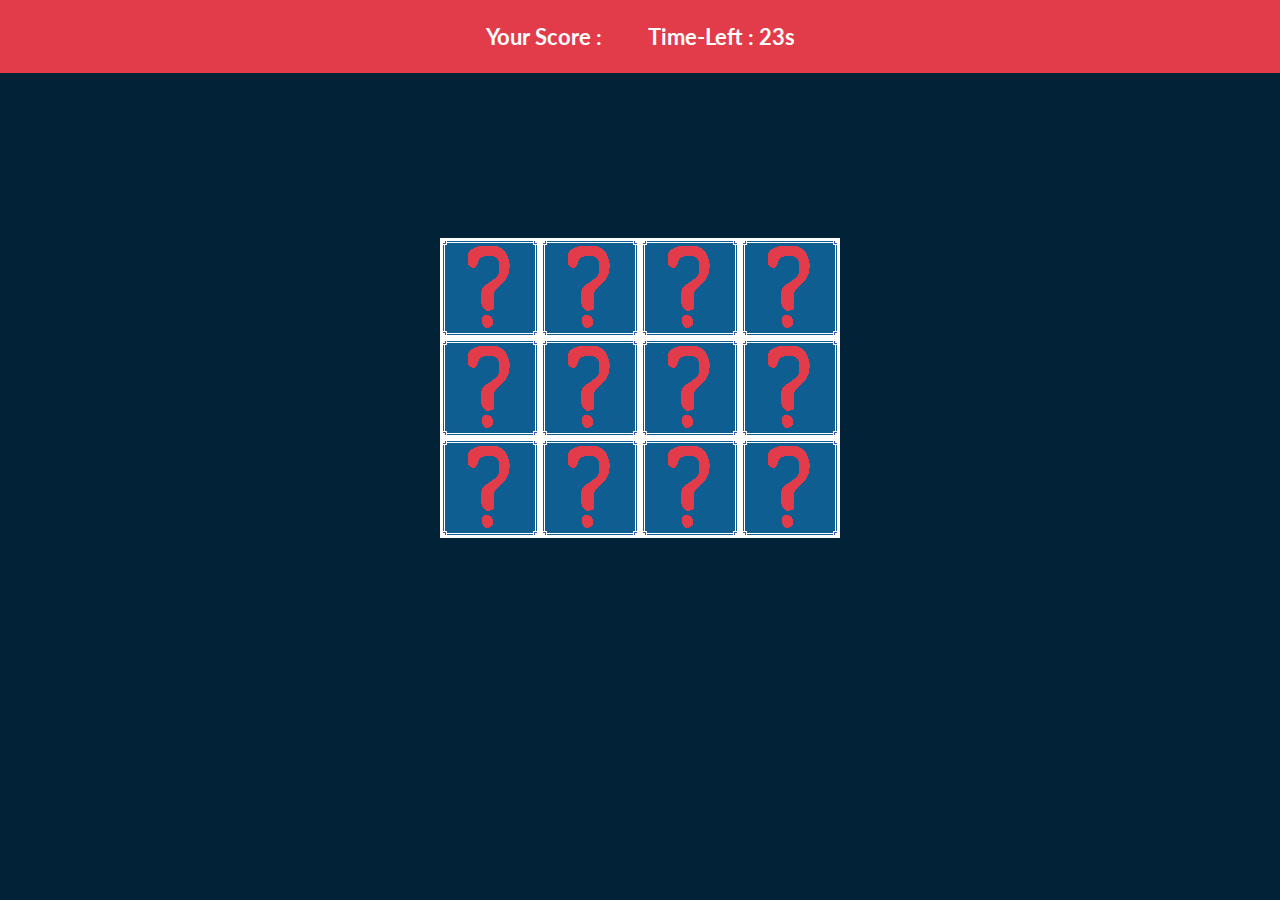
<file: memory-game/views/index.html>
<!DOCTYPE html>
<html lang="en">
<head>
    <meta charset="UTF-8">
    <link rel="stylesheet" href="../stylesheet/style.css">
    <link rel="stylesheet" href="https://cdnjs.cloudflare.com/ajax/libs/font-awesome/6.1.1/css/all.min.css">
    <meta http-equiv="X-UA-Compatible" content="IE=edge">
    <meta name="viewport" content="width=device-width, initial-scale=1.0">
    <title>Memory Game</title>
</head>
<body>
    <!-- Main Game -->
    <div id="stats">
        <h3 class="label">Your Score : <span id="results"></span></h3>
        <h3 class="label">Time-Left : <span id="memory_game_timer">23s</span></h3>
    </div>
    <div id="display_memorygame">
        <div id="grid_memorygame"></div>
    </div>


<!-- The Modal -->
<div id="myModal" class="modal">
  <!-- Modal content -->
  <div class="modal-content-correct">
    <span class="close">&times;</span>
    <p>Congratulations! You Found them all!</p>
  </div>

</div>

    <script src="../JavaScript/app.js"></script>
    <script>
        const menuToggle = document.querySelector('.menuToggle');
        const nav = document.querySelector('.nav');
        menuToggle.onclick = function(){
            nav.classList.toggle('open')
        }

        const list = document.querySelectorAll(".nav_list");
            function activeLink()
            {
                list.forEach((item) =>
                item.classList.remove(('active')));
                this.classList.add('active');
            }
            list.forEach((item) =>
            item.addEventListener('click', activeLink))
    </script>
</body>
</html>
</file>
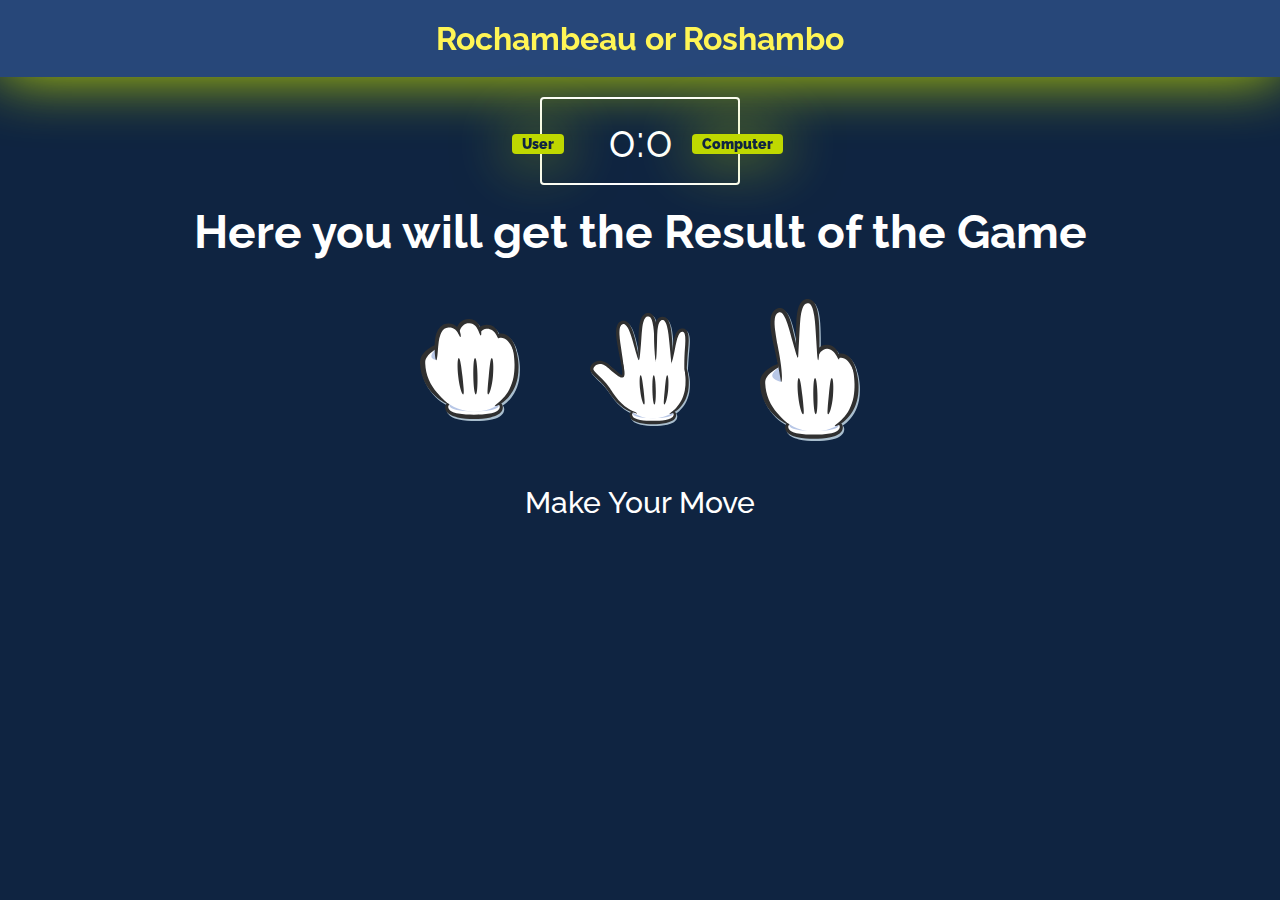
<file: rock-paper-scissors/views/index.html>
<!DOCTYPE html>
<html lang="en">
<head>
    <meta charset="UTF-8">
    <meta http-equiv="X-UA-Compatible" content="IE=edge">
    <meta name="viewport" content="width=device-width, initial-scale=1.0">
    <link rel="stylesheet" href="https://cdnjs.cloudflare.com/ajax/libs/font-awesome/6.2.0/css/all.min.css" integrity="sha512-xh6O/CkQoPOWDdYTDqeRdPCVd1SpvCA9XXcUnZS2FmJNp1coAFzvtCN9BmamE+4aHK8yyUHUSCcJHgXloTyT2A==" crossorigin="anonymous" referrerpolicy="no-referrer" />
    <link rel="stylesheet" href="../stylesheet/style.css">
    <title>Rock Paper Scissors</title>
</head>
<body>
    <header>
        <h1>
            Rochambeau or Roshambo
        </h1>
    </header>

    <!-- TODO : Ask User's Name before Starting the Game  -->


    
    <div class="score-board">
        <div id="user-label" class="badge">User</div>
        <div id="computer-label" class="badge">Computer</div>
        <span id="user-score">0</span>:<span id="computer-score">0</span>
    </div>
    <div class="result">
        <p>
            Here you will get the Result of the Game
        </p>
    </div>



    <!-- <div class="show">
        <div id="userInput">
            <img class="rock" src="../images/rock.svg" alt="rock">
            <img class="paper" src="../images/paper.svg" alt="paper">
            <img class="scissors" src="../images/scissors.svg" alt="scissors">
        </div>
        <div id="computerInput">
            <img class="rock" src="../images/rock.svg" alt="rock">
            <img class="paper" src="../images/paper.svg" alt="paper">
            <img class="scissors" src="../images/scissors.svg" alt="scissors">
        </div>
    </div> -->




    <div class="choices">
        <div class="choice">
            <img id="Rock" src="../images/rock.svg" alt="rock">
        </div>
        <div class="choice">
            <img id="Paper" src="../images/paper.svg" alt="paper">
        </div>
        <div class="choice">
            <img id="Scissors" src="../images/scissors.svg" alt="scissors">
        </div>
    </div>

    <p id="action-message">Make Your Move</p>
</body>
<script src="../javaScript/app.js"></script>
</html>
</file>
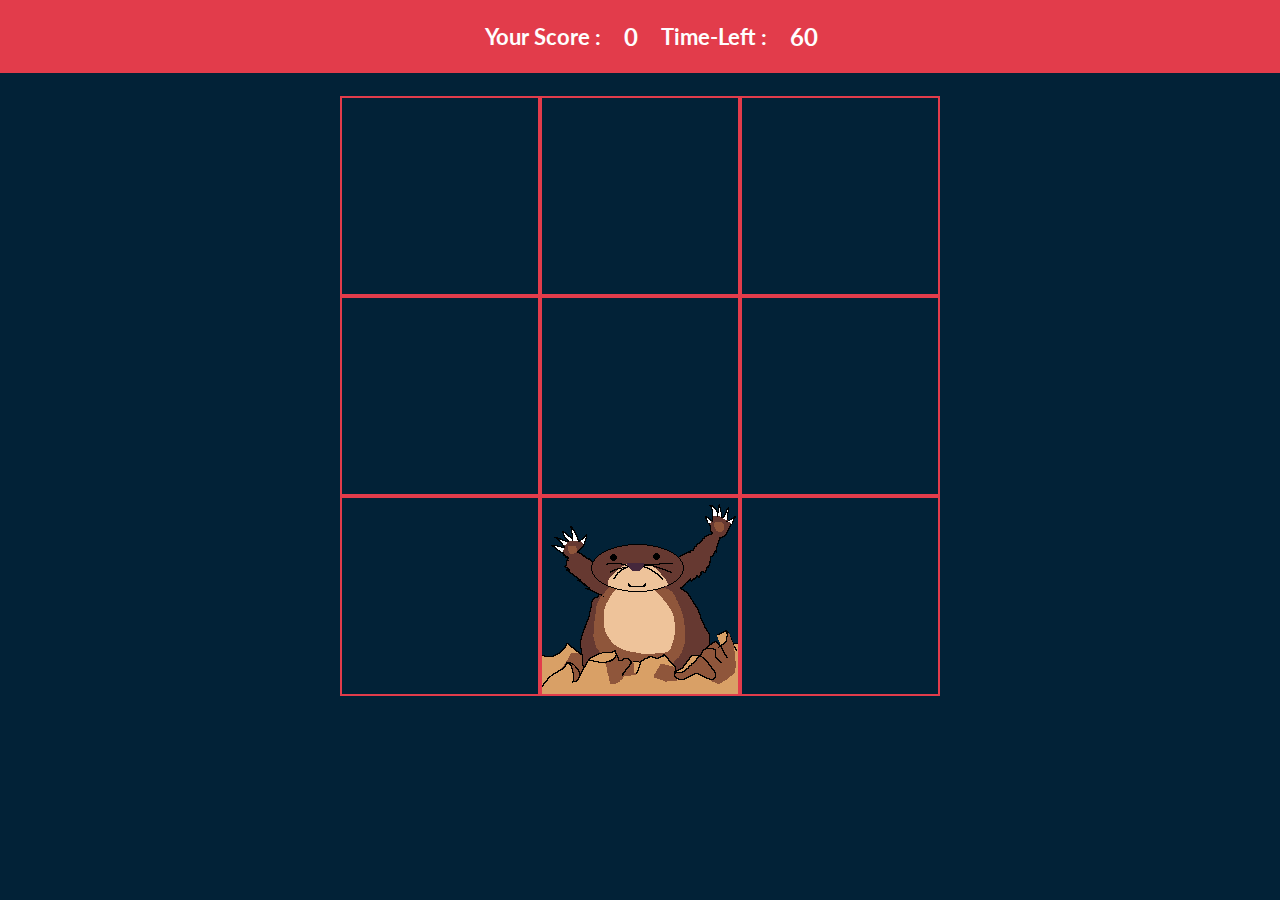
<file: whack-a-mole/views/index.html>
<!DOCTYPE html>
<html lang="en">
<head>
    <meta charset="UTF-8">
    <link rel="stylesheet" href="https://cdnjs.cloudflare.com/ajax/libs/font-awesome/6.1.1/css/all.min.css">
    <meta http-equiv="X-UA-Compatible" content="IE=edge">
    <meta name="viewport" content="width=device-width, initial-scale=1.0">
    <link rel="stylesheet" href="../stylesheet/style.css">
    <title>Whack A Mole</title>
</head>
<body>

    <!-- Main Game -->

    <div id="stats">
        <h3 class="label">Your Score :</h3>
            <h3 id="score">0</h3>
            <h3 class="label">Time-Left :</h3>
            <h3 id="time-left">60</h3>
        </div>
    </div>
    <div id="display_wamgame">
        <div id="grid_wamgame">
            <div class="square" id="1"></div>
            <div class="square" id="2"></div>
            <div class="square" id="3"></div>
            <div class="square" id="4"></div>
            <div class="square" id="5"></div>
            <div class="square" id="6"></div>
            <div class="square" id="7"></div>
            <div class="square" id="8"></div>
            <div class="square" id="9"></div>
        </div>
    </div>

        <style>
                #ques-change
    {
        display: flex;
        justify-content: center;

    }
    
    #ques-change a
    {
        border-radius:4px ;
        background: var(--accent_color);
        margin: 14px 0 5px 5px;
        padding: 20px;
        text-decoration: none;
        color: var(--Supplementary_color);
    }
    #ques-change a:hover
    {
        background: var(--accent_color1);
        color: var(--Supplementary_color1);
    }
        </style>
        <script>
                    const menuToggle = document.querySelector('.menuToggle');
        const nav = document.querySelector('.nav');
        menuToggle.onclick = function(){
            nav.classList.toggle('open')
        }

        const list = document.querySelectorAll(".nav_list");
            function activeLink()
            {
                list.forEach((item) =>
                item.classList.remove(('active')));
                this.classList.add('active');
            }
            list.forEach((item) =>
            item.addEventListener('click', activeLink))
        </script>
        <script src="../JavaScript/app.js"></script>
</body>
</html>
</file>
<file: memory-game/stylesheet/style.css>
/* Fonts */

@import url('https://fonts.googleapis.com/css2?family=Lato:ital,wght@0,100;0,300;0,400;0,700;0,900;1,100;1,300;1,400;1,700;1,900&display=swap');

:root
{

    --Primary_color : #022237;
    --Primary_color1 : #02223766;
    --Supplementary_color : #fefefe;
    --Supplementary_color1 : #fefefe66;
    --accent_color : #e23c4b;
    --accent_color1 : #e23c4a66;
    user-select: none;
}


*
{
    margin: 0;
    padding: 0;
    box-sizing: border-box;
}

body
{
    background: var(--Primary_color);
    font-family: 'Lato', sans-serif;
    color: var(--Supplementary_color);
}

/* Nav Bar */

.nav
{
    position: fixed;
    inset: 20px 0 20px 20px;
    width: 75px;
    background: var(--Supplementary_color);
    transition: 0.5s;
    display: flex;
    align-items: center;
    justify-content: center;
}

.nav.open
{
    width: 250px;
}

.nav .menuToggle
{
    position: absolute;
    top: 0;
    left: 0;
    width: 100%;
    height: 60px;
    border-bottom: 1px solid rgba(0,0,0,0.25);
    cursor: pointer;
    display: flex;
    align-items: center;
    justify-content: flex-start;
    padding: 0 23px;
}

.nav .menuToggle::before
{
    content: '';
    position: absolute;
    width:30px;
    height: 2px;
    background: var(--Primary_color);
    transform: translateY(-8px);
    transition: 0.5s;

}

.nav.open .menuToggle::before
{
    transform: translateY(0px) rotate(45deg);
}

.nav .menuToggle::after
{
    content: '';
    position: absolute;
    width:30px;
    height: 2px;
    background: var(--Primary_color);
    transform: translateY(8px);
    transition: 0.5s;
    box-shadow: 0 -8px 0 var(--Primary_color);
}

.nav.open .menuToggle::after
{
    transform: translateY(0px) rotate(-45deg);
    box-shadow: 0 0 0 var(--Primary_color);
}


#stats
{
    display: flex;
    align-items: center;
    justify-content: center;
    list-style: none;
}
#stats .time
{
    padding-left: 70px;
}

.nav ul 
{
    display: flex;
    flex-direction: column;
    gap: 10px;
    width: 100%;
}
.nav ul li
{
    list-style: none;
    position: relative;
    width: 100%;
    height: 60px;
    padding: 0 10px;
    transition: 0.5s;
}
.nav ul li:last-child
{
    padding-top: 260px;
}

.nav ul li.active
{
    transform: translateX(30px);
}
.nav.open ul li.active
{
    transform: translateX(10px);
}

.nav ul li a
{
    position: relative;
    display: flex;
    align-items: center;
    justify-content: flex-start;
    width: 100%;
    text-align: center;
    text-decoration: none;
    color: var(--Primary_color);
}

.nav ul li a .icon
{
    position: relative;
    display: block;
    min-width: 55px;
    height: 55px;
    line-height: 60px;
    border-radius: 10px;
    font-size: 1.75rem;
    transition: 0.5s;
}


.nav ul li.active a .icon
{
    background: var(--clr);
    color: var(--Supplementary_color);
}

.nav ul li a .icon::before
{
    content: "";
    position: absolute;
    top: 0;
    left: 0;
    width: 100%;
    height: 100%;
    background: var(--clr);
    filter: blur(8px);
    opacity: 0;
    transition: 0.5s;    
}

.nav ul li.active a .icon::before
{
    opacity: 0.5;
}
.nav ul li a .text
{
    position: relative;
    padding: 0 15px;
    height: 60px;
    display: flex;
    align-items: center;
    color: var(--Primary_color);
    opacity: 0;
    visibility: hidden;
    transition: 0.5s;
}

.nav.open ul li a .text
{
    opacity: 1;
    visibility: visible;
}

.nav ul li.active a .text
{
    color: var(--clr);
}

/* Main Game */

#display_memorygame
{
    height: 70vh;
    display: flex;
    justify-content: center;
    align-items: center;
}

#grid_memorygame
{
    width: 400px;
    height: 300px;
    display: flex;
    flex-wrap: wrap;
    /* justify-content: center;
    align-items: center; */
}


/* Modal */

    /* The Modal (background) */
    .modal {
        display: none; /* Hidden by default */
        position: fixed; /* Stay in place */
        z-index: 1; /* Sit on top */
        left: 0;
        top: 0;
        width: 100%; /* Full width */
        height: 100%; /* Full height */
        overflow: auto; /* Enable scroll if needed */
        background-color: rgb(0,0,0); /* Fallback color */
        background-color: rgba(0,0,0,0.4); /* Black w/ opacity */
      }
      
      /* Modal Content/Box */
      .modal-content-correct {
          background-color: #fefefe;
          margin: 15% auto; /* 15% from the top and centered */
          padding: 20px;
          border: 1px solid #888;
          width: 80%; /* Could be more or less, depending on screen size */
      }
      
      
      .modal-content-correct p{
          display: flex;
          justify-content: center;
          align-items: center;
          color: var(--Primary_color);
      }
      
      /* The Close Button */
      .close {
        color: #aaa;
        float: right;
        font-size: 28px;
        font-weight: bold;
        padding: 2px 0;
      }
      
      .close:hover,
      .close:focus {
        color: black;
        text-decoration: none;
        cursor: pointer;
      }
    
    #ques-change
    {
        display: flex;
        justify-content: center;

    }
    
    #ques-change a
    {
        border-radius:4px ;
        background: var(--accent_color);
        margin: 14px 0 5px 5px;
        padding: 20px;
        text-decoration: none;
        color: var(--Supplementary_color);
    }
    #ques-change a:hover
    {
        background: var(--accent_color1);
        color: var(--Supplementary_color1);
    }

    #stats
    {
        background: var(--accent_color);
        width: auto;
        display: flex;
        justify-content: center;
        align-items: center;
        font-size: 1.3rem;
    }
    
    #stats .label
    {
        font-size: 1.4rem;
        padding: 23px;
    }
</file>
<file: rock-paper-scissors/stylesheet/style.css>
@import url('https://fonts.googleapis.com/css2?family=JetBrains+Mono:ital,wght@0,100;0,200;0,300;0,400;0,500;0,600;0,700;0,800;1,100;1,200;1,300;1,400;1,500;1,600;1,700;1,800&display=swap');
@import url('https://fonts.googleapis.com/css2?family=Raleway:ital,wght@0,100;0,200;0,300;0,400;0,500;0,600;0,700;0,800;0,900;1,100;1,200;1,300;1,400;1,500;1,600;1,700;1,800;1,900&display=swap');


* 
{
    margin: 0;
    padding: 0;
    box-sizing: border-box;
    user-select: none;
}

body
{
    font-family: 'Raleway', sans-serif;
    background: #0f2441;
    color: #fff;
}

header
{
    background: #274779;
    color: #fff555;
    padding: 20px;
    transition: all 0.5s ease;
}

header:hover
{
    filter: drop-shadow(0px 0px 30px #bfd800);
}

header > h1
{
    text-align: center;
}

.score-board
{
    width: 200px;
    padding: 15px 20px;
    margin: 20px auto;
    font-size: 46px;
    border: 2px solid #fff;
    text-align: center;
    border-radius: 4px;
    position: relative;
    
}


.badge
{
    background: #bfd800;
    font-size: 14px;
    font-weight: 900;
    padding: 2px 10px;
    border-radius: 4px;
    filter: drop-shadow(0.1px 0.3px 30px #bfd800d2);
    color: #0f2441;
}

#user-label
{
    position: absolute;
    top: 35px;
    left: -30px;
}

#computer-label
{
    position: absolute;
    top: 35px;
    right: -45px;
}

.result
{
    font-size: 46px;
    margin: 20px 0;
}

.result > p
{
    font-weight: 700;
    text-align: center;
}

.choices
{
    display: flex;
    justify-content: center;
    align-items: center;
    gap: 30px;
}



.choice
{
    
    gap: 150px;
    width: 140px;
    padding: 20px;
    cursor: pointer;
    transition: all 0.2s ease-in-out;
}

.choice:hover
{
    filter: drop-shadow(1px 1px 20px #bfd800);
}

.choice:active
{
    filter: drop-shadow(1px 1px 100px #fff555);
}


.show
{
    display: flex;
    justify-content: space-between;
}


.userInput.rock, .paper, .scissors
{
    transform: rotate(90deg);
}

.rock, .paper, .scissors
{
    width:90px
}


#action-message
{
    font-size: 30px;
    font-weight: 500;
    text-align: center;
    margin: 20px 0;
}
</file>
<file: whack-a-mole/stylesheet/style.css>
@import url('https://fonts.googleapis.com/css2?family=Lato:ital,wght@0,100;0,300;0,400;0,700;0,900;1,100;1,300;1,400;1,700;1,900&display=swap');

:root
{

    --Primary_color : #022237;
    --Primary_color1 : #02223766;
    --Supplementary_color : #fefefe;
    --Supplementary_color1 : #fefefe66;
    --accent_color : #e23c4b;
    --accent_color1 : #e23c4a66;
    user-select: none;
}


*
{
    margin: 0;
    padding: 0;
    box-sizing: border-box;
}

body
{
    cursor: url('../Images/Hammer.svg'), auto;
    background: var(--Primary_color);
    font-family: 'Lato', sans-serif;
    color: var(--Supplementary_color);
}

/* Nav Bar */

.nav
{
    cursor: default;
    position: fixed;
    inset: 20px 0 20px 20px;
    width: 75px;
    background: var(--Supplementary_color);
    transition: 0.5s;
    display: flex;
    align-items: center;
    justify-content: center;
}

.nav.open
{
    width: 250px;
}

.nav .menuToggle
{
    position: absolute;
    top: 0;
    left: 0;
    width: 100%;
    height: 60px;
    border-bottom: 1px solid rgba(0,0,0,0.25);
    cursor: pointer;
    display: flex;
    align-items: center;
    justify-content: flex-start;
    padding: 0 23px;
}

.nav .menuToggle::before
{
    content: '';
    position: absolute;
    width:30px;
    height: 2px;
    background: var(--Primary_color);
    transform: translateY(-8px);
    transition: 0.5s;

}

.nav.open .menuToggle::before
{
    transform: translateY(0px) rotate(45deg);
}

.nav .menuToggle::after
{
    content: '';
    position: absolute;
    width:30px;
    height: 2px;
    background: var(--Primary_color);
    transform: translateY(8px);
    transition: 0.5s;
    box-shadow: 0 -8px 0 var(--Primary_color);
}

.nav.open .menuToggle::after
{
    transform: translateY(0px) rotate(-45deg);
    box-shadow: 0 0 0 var(--Primary_color);
}


#stats
{
    display: flex;
    align-items: center;
    justify-content: center;
    list-style: none;
}
#stats .time
{
    padding-left: 70px;
}

.nav ul 
{
    display: flex;
    flex-direction: column;
    gap: 10px;
    width: 100%;
}
.nav ul li
{
    list-style: none;
    position: relative;
    width: 100%;
    height: 60px;
    padding: 0 10px;
    transition: 0.5s;
}

.nav ul li:last-child
{
    padding-top: 260px;
}

.nav ul li.active
{
    transform: translateX(30px);
}
.nav.open ul li.active
{
    transform: translateX(10px);
}

.nav ul li a
{
    position: relative;
    display: flex;
    align-items: center;
    justify-content: flex-start;
    width: 100%;
    text-align: center;
    text-decoration: none;
    color: var(--Primary_color);
}

.nav ul li a .icon
{
    position: relative;
    display: block;
    min-width: 55px;
    height: 55px;
    line-height: 60px;
    border-radius: 10px;
    font-size: 1.75rem;
    transition: 0.5s;
}


.nav ul li.active a .icon
{
    background: var(--clr);
    color: var(--Supplementary_color);
}

.nav ul li a .icon::before
{
    content: "";
    position: absolute;
    top: 0;
    left: 0;
    width: 100%;
    height: 100%;
    background: var(--clr);
    filter: blur(8px);
    opacity: 0;
    transition: 0.5s;    
}

.nav ul li.active a .icon::before
{
    opacity: 0.5;
}
.nav ul li a .text
{
    position: relative;
    padding: 0 15px;
    height: 60px;
    display: flex;
    align-items: center;
    color: var(--Primary_color);
    opacity: 0;
    visibility: hidden;
    transition: 0.5s;
}

.nav.open ul li a .text
{
    opacity: 1;
    visibility: visible;
}

.nav ul li.active a .text
{
    color: var(--clr);
}


/* Main Game Styling */

#stats
{
    background: var(--accent_color);
    width: auto;
    display: flex;
    justify-content: center;
    align-items: center;
    font-size: 1.3rem;
}

#stats .label
{
    font-size: 1.4rem;
    padding: 23px;
}

#display_wamgame
{
    padding: 23px 0 0 0;
    display: flex;
    justify-content: center;
    align-items: center;
}

#grid_wamgame
{
    width: 600px;
    height: 600px;
    display: flex;
    flex-wrap: wrap;
}

.square
{
    height: 200px;
    width: 200px;
    border: var(--accent_color) 2px solid;
}

.mole
{
    background: url("../Images/Mole.svg");
}
</file>
